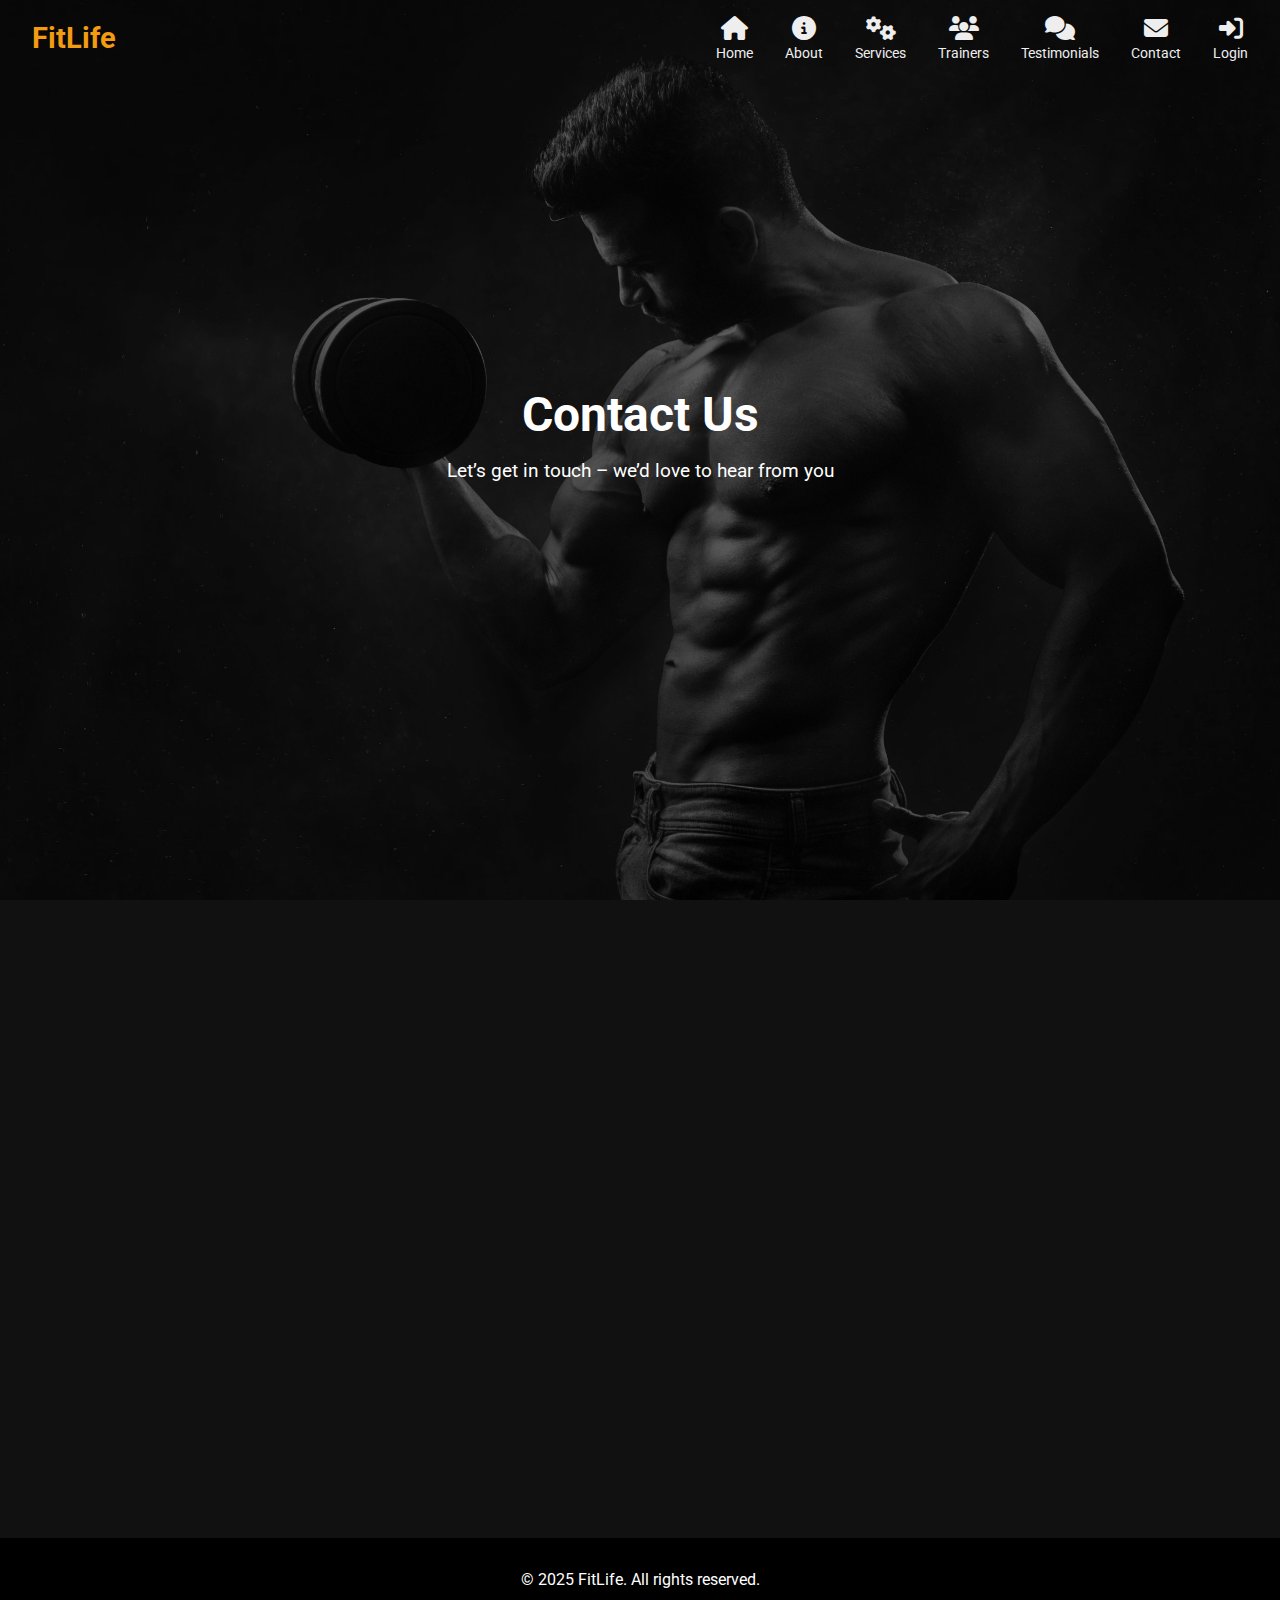
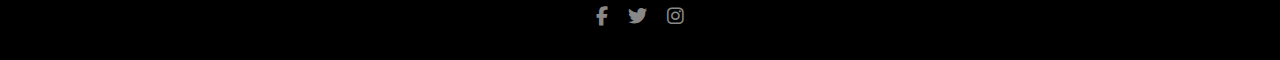
<file: contact.html>
<!DOCTYPE html>
<html lang="en">
<head>
  <meta charset="UTF-8" />
  <meta name="viewport" content="width=device-width, initial-scale=1.0"/>
  <title>FitLife | Contact</title>
  <link rel="stylesheet" href="style.css"/>
  <link href="https://fonts.googleapis.com/css2?family=Roboto:wght@300;400;700&display=swap" rel="stylesheet">
  <link rel="stylesheet" href="https://cdnjs.cloudflare.com/ajax/libs/font-awesome/6.5.0/css/all.min.css">
</head>
<body>

<header class="hero" style="background-image: url('images/contact.jpg');">
  <div class="hero-overlay">
    <nav class="navbar">
      <div class="logo">FitLife</div>
      <ul class="nav-links">
        <li><a href="index.html"><i class="fas fa-home"></i><span>Home</span></a></li>
        <li><a href="about.html"><i class="fas fa-info-circle"></i><span>About</span></a></li>
        <li><a href="services.html"><i class="fas fa-cogs"></i><span>Services</span></a></li>
        <li><a href="trainers.html"><i class="fas fa-users"></i><span>Trainers</span></a></li>
        <li><a href="testimonials.html"><i class="fas fa-comments"></i><span>Testimonials</span></a></li>
        <li><a href="contact.html"><i class="fas fa-envelope"></i><span>Contact</span></a></li>
        <li><a href="login.html"><i class="fas fa-sign-in-alt"></i><span>Login</span></a></li>
      </ul>
    </nav>
      </nav>
      <div class="hero-content">
        <h1>Contact Us</h1>
        <p>Let’s get in touch – we’d love to hear from you</p>
      </div>
    </div>
  </header>

  <main>
<section class="section fade-in">
  <div class="container contact-grid">
    <div class="contact-info">
      <h2>Get in Touch</h2>
      <p><i class="fas fa-map-marker-alt"></i> 123 Wellness Road, Sandton, Johannesburg, 2196, South Africa</p>
      <p><i class="fas fa-envelope"></i> contact@fitlife.co.za</p>
      <p><i class="fas fa-phone"></i> +27 11 123 4567</p>
      <p><i class="fas fa-clock"></i> Mon - Fri: 6am – 9pm</p>

      <div class="map-container">
        <iframe
          src="https://www.google.com/maps/embed?pb=!1m18!1m12!1m3!1d114745.82732457166!2d28.00378675!3d-26.1073667!2m3!1f0!2f0!3f0!3m2!1i1024!2i768!4f13.1!3m3!1m2!1s0x1e950cbd3b1a3e5b%3A0x3a4f507d6f89694f!2sSandton%2C%20South%20Africa!5e0!3m2!1sen!2sza!4v1715793700000!5m2!1sen!2sza"
          width="100%" height="250" style="border:0;" allowfullscreen="" loading="lazy"
          referrerpolicy="no-referrer-when-downgrade">
        </iframe>
      </div>
    </div>

    <div class="contact-form">
      <h2>Send Us a Message</h2>
      <form id="contactForm">
        <input type="text" placeholder="Your Name" name="name" required />
        <input type="email" placeholder="Your Email" name="email" required />
        <textarea name="message" placeholder="Your Message" required></textarea>
        <button type="submit" class="btn primary-btn">Send Message</button>
      </form>
      <p class="form-status"></p>
    </div>
  </div>
</section>


  <footer class="footer dark">
    <div class="container">
      <p>&copy; 2025 FitLife. All rights reserved.</p>
      <div class="socials">
        <a href="#"><i class="fab fa-facebook-f"></i></a>
        <a href="#"><i class="fab fa-twitter"></i></a>
        <a href="#"><i class="fab fa-instagram"></i></a>
      </div>
    </div>
  </footer>

  <script>
    const form = document.getElementById("contactForm");
    const status = document.querySelector(".form-status");

    form.addEventListener("submit", (e) => {
      e.preventDefault();
      status.textContent = "Thank you! We'll get back to you soon.";
      form.reset();
    });
  </script>

</body>
</html>
</file>
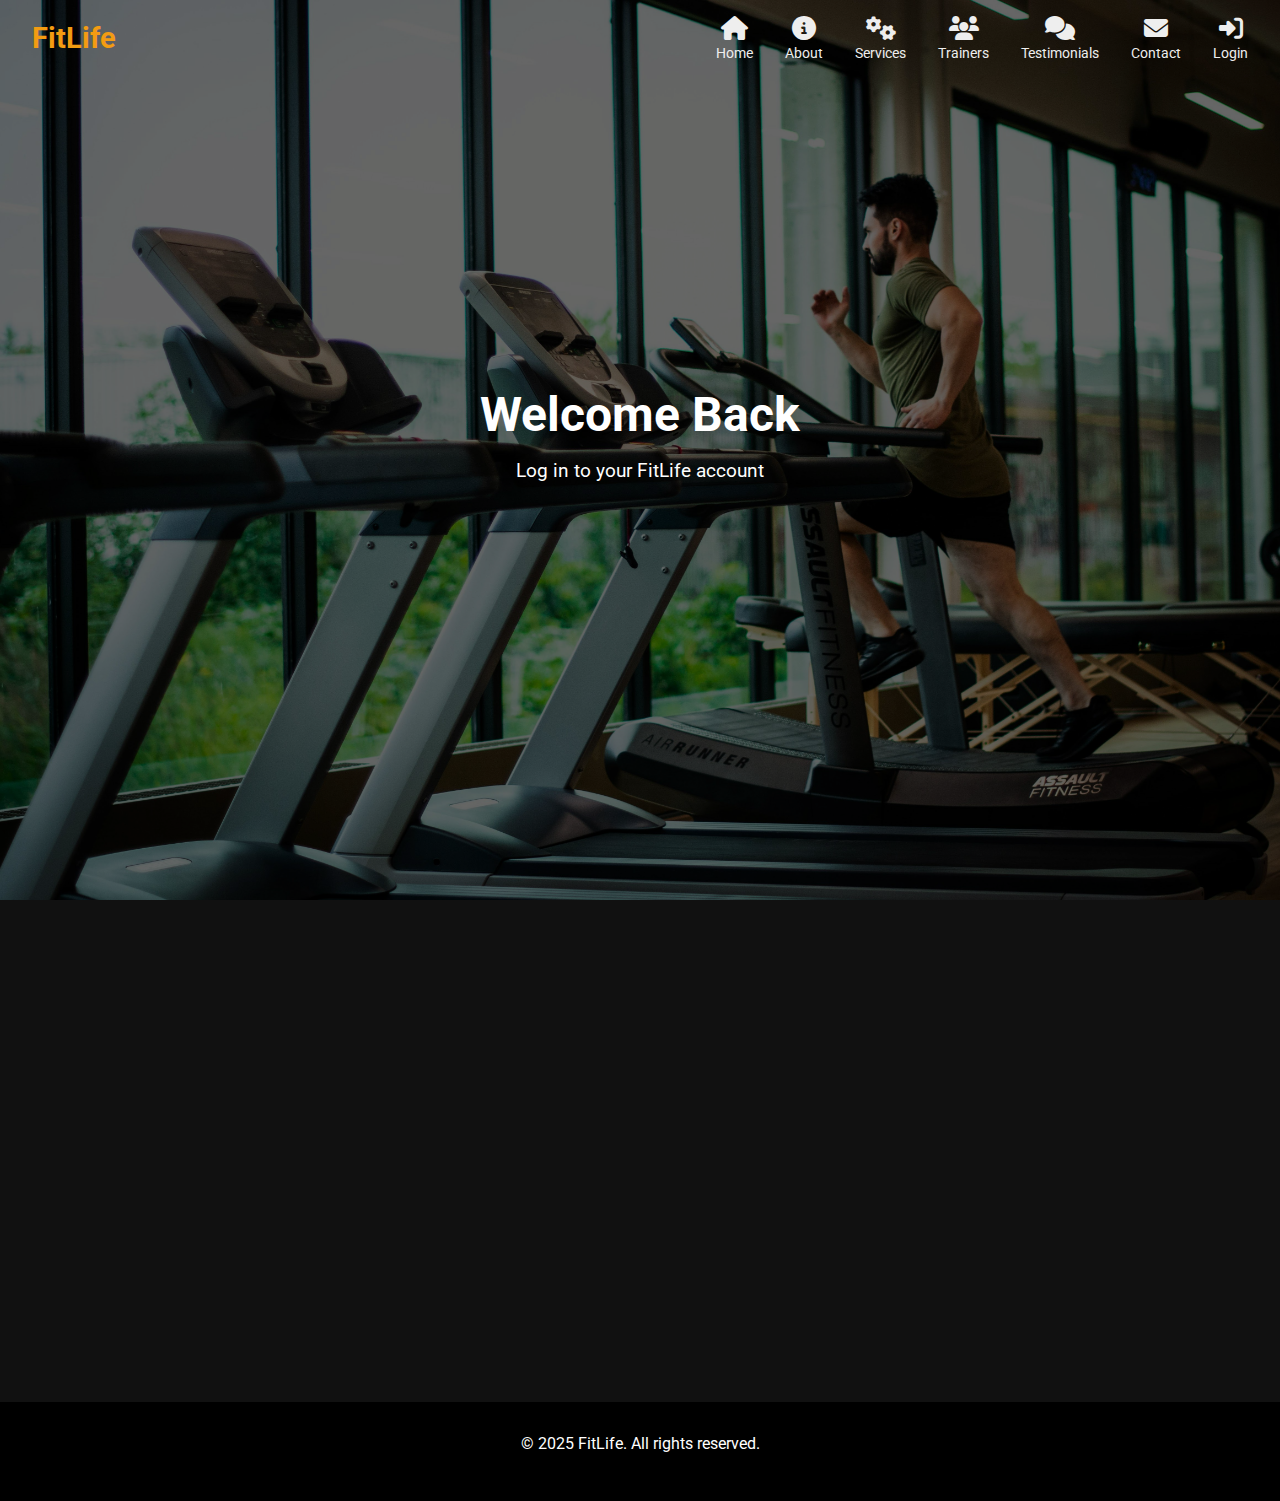
<file: login.html>
<!DOCTYPE html>
<html lang="en">
<head>
  <meta charset="UTF-8" />
  <meta name="viewport" content="width=device-width, initial-scale=1.0"/>
  <title>FitLife | Login</title>
  <link rel="stylesheet" href="style.css"/>
  <link href="https://fonts.googleapis.com/css2?family=Roboto:wght@300;400;700&display=swap" rel="stylesheet">
  <link rel="stylesheet" href="https://cdnjs.cloudflare.com/ajax/libs/font-awesome/6.5.0/css/all.min.css">
</head>
<body>

<header class="hero" style="background-image: url('images/login.jpg');">
  <div class="hero-overlay">
    <nav class="navbar">
      <div class="logo">FitLife</div>
      <ul class="nav-links">
        <li><a href="index.html"><i class="fas fa-home"></i><span>Home</span></a></li>
        <li><a href="about.html"><i class="fas fa-info-circle"></i><span>About</span></a></li>
        <li><a href="services.html"><i class="fas fa-cogs"></i><span>Services</span></a></li>
        <li><a href="trainers.html"><i class="fas fa-users"></i><span>Trainers</span></a></li>
        <li><a href="testimonials.html"><i class="fas fa-comments"></i><span>Testimonials</span></a></li>
        <li><a href="contact.html"><i class="fas fa-envelope"></i><span>Contact</span></a></li>
        <li><a href="login.html"><i class="fas fa-sign-in-alt"></i><span>Login</span></a></li>
      </ul>
    </nav>
      <div class="hero-content">
        <h1>Welcome Back</h1>
        <p>Log in to your FitLife account</p>
      </div>
    </div>
  </header>

  <main>
    <section class="section fade-in">
      <div class="container auth-form">
        <form id="loginForm">
          <h2><i class="fas fa-sign-in-alt"></i> Login</h2>
          <input type="text" id="name" placeholder="Your Name" required />
          <input type="email" id="email" placeholder="Your Email" required />
          <select id="goal">
            <option value="lose_weight">Lose Weight</option>
            <option value="build_muscle">Build Muscle</option>
            <option value="stay_fit">Stay Fit</option>
          </select>
          <button type="submit" class="btn primary-btn">Log In</button>
          <p class="form-status"></p>
        </form>
      </div>
    </section>
  </main>

  <footer class="footer dark">
    <div class="container">
      <p>&copy; 2025 FitLife. All rights reserved.</p>
    </div>
  </footer>

  <script>
    document.getElementById("loginForm").addEventListener("submit", function (e) {
      e.preventDefault();

      const user = {
        name: document.getElementById("name").value,
        email: document.getElementById("email").value,
        goal: document.getElementById("goal").value
      };

      localStorage.setItem("fitlife_user", JSON.stringify(user));
      document.querySelector(".form-status").textContent = "Login successful! Redirecting...";
      setTimeout(() => {
        window.location.href = "dashboard.html";
      }, 1500);
    });
  </script>

</body>
</html>
</file>
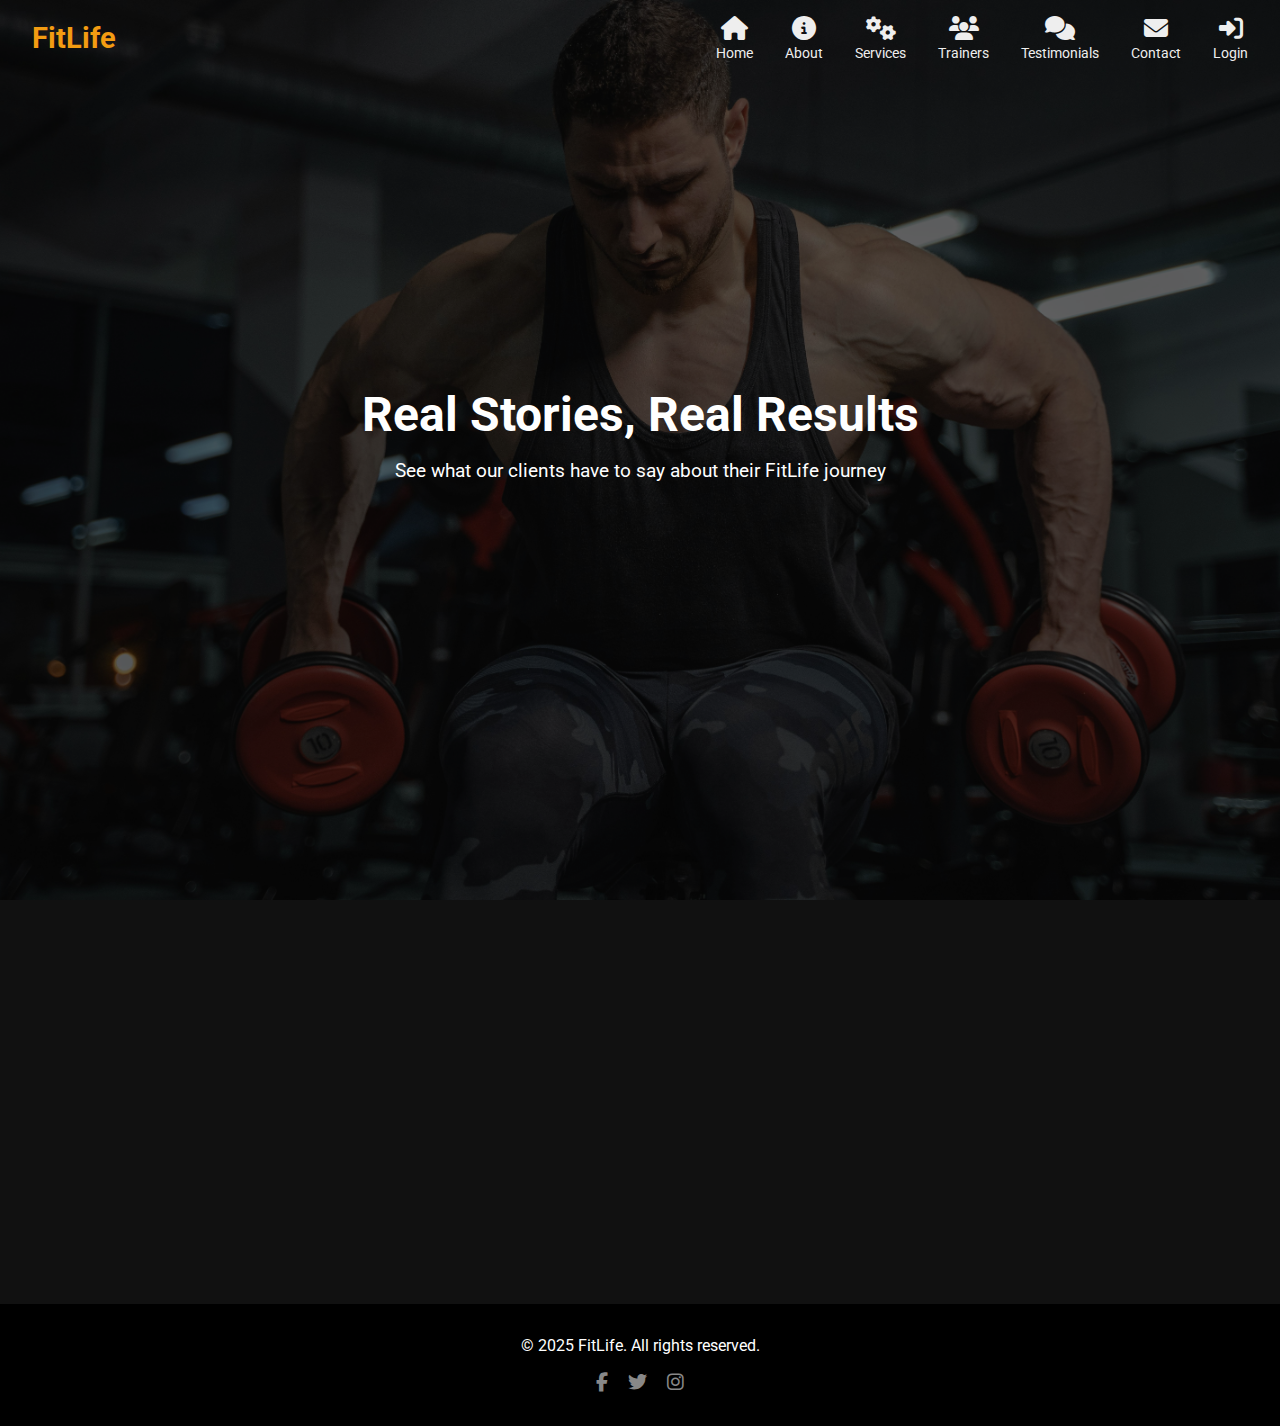
<file: testimonials.html>
<!DOCTYPE html>
<html lang="en">
<head>
  <meta charset="UTF-8" />
  <meta name="viewport" content="width=device-width, initial-scale=1.0"/>
  <title>FitLife | Testimonials</title>
  <link rel="stylesheet" href="style.css"/>
  <link href="https://fonts.googleapis.com/css2?family=Roboto:wght@300;400;700&display=swap" rel="stylesheet">
  <link rel="stylesheet" href="https://cdnjs.cloudflare.com/ajax/libs/font-awesome/6.5.0/css/all.min.css">
</head>
<body>
<header class="hero" style="background-image: url('images/testimonials.jpg');">
  <div class="hero-overlay">
    <nav class="navbar">
      <div class="logo">FitLife</div>
      <ul class="nav-links">
        <li><a href="index.html"><i class="fas fa-home"></i><span>Home</span></a></li>
        <li><a href="about.html"><i class="fas fa-info-circle"></i><span>About</span></a></li>
        <li><a href="services.html"><i class="fas fa-cogs"></i><span>Services</span></a></li>
        <li><a href="trainers.html"><i class="fas fa-users"></i><span>Trainers</span></a></li>
        <li><a href="testimonials.html"><i class="fas fa-comments"></i><span>Testimonials</span></a></li>
        <li><a href="contact.html"><i class="fas fa-envelope"></i><span>Contact</span></a></li>
        <li><a href="login.html"><i class="fas fa-sign-in-alt"></i><span>Login</span></a></li>
      </ul>
    </nav>
      <div class="hero-content">
        <h1>Real Stories, Real Results</h1>
        <p>See what our clients have to say about their FitLife journey</p>
      </div>
    </div>
  </header>

  <main>
    <section class="section fade-in">
      <div class="container">
        <h2 class="center-text">Client Testimonials</h2>
        <div class="testimonials-grid">

          <div class="testimonial-card">
            <p class="testimonial-text">“FitLife gave me confidence, energy, and a community that keeps me motivated every single day.”</p>
            <div class="testimonial-author">
              <img src="images/jamie.jpg" alt="Client 1"/>
              <div>
                <h4>Jamie L.</h4>
                <p>Software Engineer</p>
              </div>
            </div>
            <div class="rating">
              <i class="fas fa-star"></i><i class="fas fa-star"></i><i class="fas fa-star"></i><i class="fas fa-star"></i><i class="fas fa-star"></i>
            </div>
          </div>

          <div class="testimonial-card">
            <p class="testimonial-text">“The trainers actually listen and personalize everything. I lost 18kg in 6 months thanks to their support.”</p>
            <div class="testimonial-author">
              <img src="images/18k.jpg" alt="Client 2"/>
              <div>
                <h4>Samantha R</h4>
                <p>Entrepreneur</p>
              </div>
            </div>
            <div class="rating">
              <i class="fas fa-star"></i><i class="fas fa-star"></i><i class="fas fa-star"></i><i class="fas fa-star"></i><i class="fas fa-star-half-alt"></i>
            </div>
          </div>

          <div class="testimonial-card">
            <p class="testimonial-text">“As a dad of 3, I needed flexibility. FitLife gave me home workouts and nutrition coaching that actually work.”</p>
            <div class="testimonial-author">
              <img src="images/chris.jpg" alt="Client 3"/>
              <div>
                <h4>Chris D</h4>
                <p>Full-time Dad</p>
              </div>
            </div>
            <div class="rating">
              <i class="fas fa-star"></i><i class="fas fa-star"></i><i class="fas fa-star"></i><i class="fas fa-star"></i><i class="fas fa-star"></i>
            </div>
          </div>

        </div>
      </div>
    </section>
  </main>

  <footer class="footer dark">
    <div class="container">
      <p>&copy; 2025 FitLife. All rights reserved.</p>
      <div class="socials">
        <a href="#"><i class="fab fa-facebook-f"></i></a>
        <a href="#"><i class="fab fa-twitter"></i></a>
        <a href="#"><i class="fab fa-instagram"></i></a>
      </div>
    </div>
  </footer>

</body>
</html>
</file>
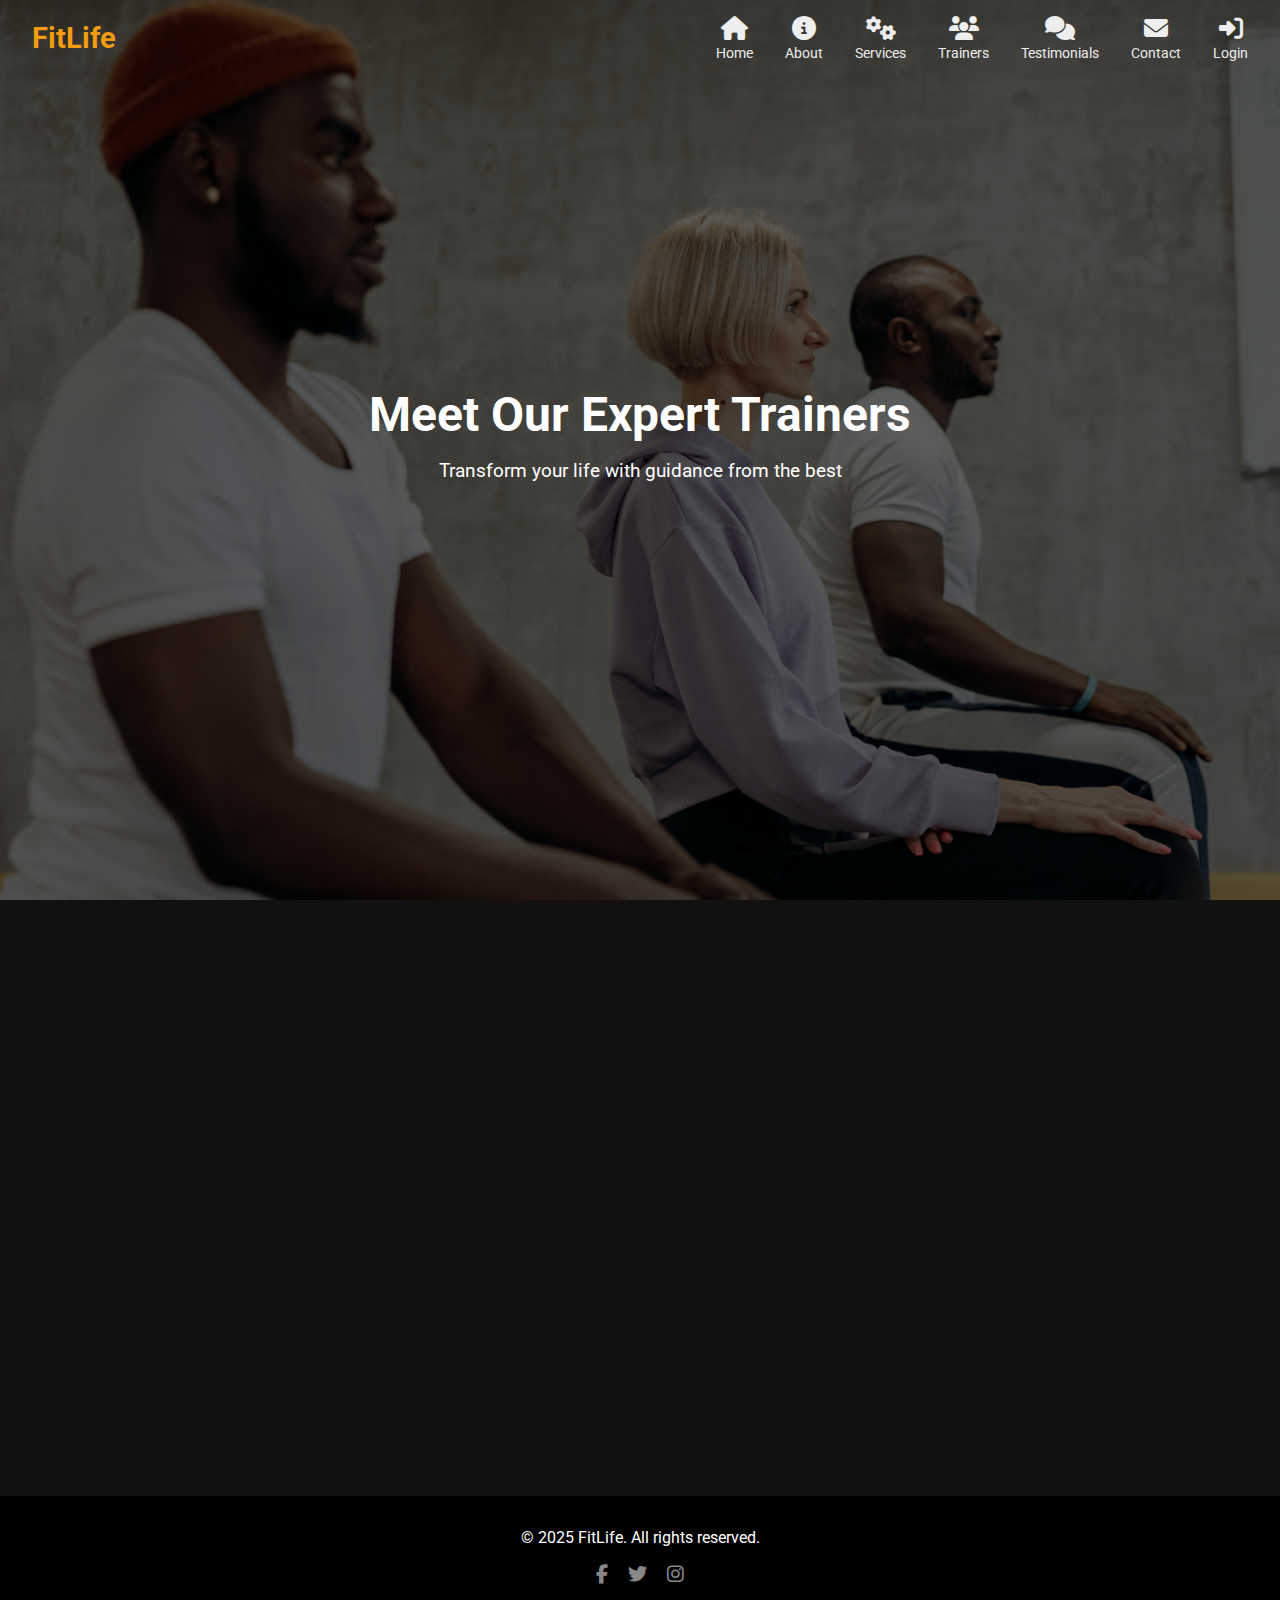
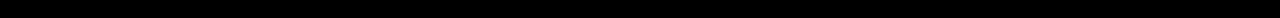
<file: trainers.html>
<!DOCTYPE html>
<html lang="en">
<head>
  <meta charset="UTF-8" />
  <meta name="viewport" content="width=device-width, initial-scale=1.0"/>
  <title>FitLife | Meet the Trainers</title>
  <link rel="stylesheet" href="style.css"/>
  <link href="https://fonts.googleapis.com/css2?family=Roboto:wght@300;400;700&display=swap" rel="stylesheet">
  <link rel="stylesheet" href="https://cdnjs.cloudflare.com/ajax/libs/font-awesome/6.5.0/css/all.min.css">
</head>
<body>

<header class="hero" style="background-image: url('images/trainers.jpg');">
  <div class="hero-overlay">
    <nav class="navbar">
      <div class="logo">FitLife</div>
      <ul class="nav-links">
        <li><a href="index.html"><i class="fas fa-home"></i><span>Home</span></a></li>
        <li><a href="about.html"><i class="fas fa-info-circle"></i><span>About</span></a></li>
        <li><a href="services.html"><i class="fas fa-cogs"></i><span>Services</span></a></li>
        <li><a href="trainers.html"><i class="fas fa-users"></i><span>Trainers</span></a></li>
        <li><a href="testimonials.html"><i class="fas fa-comments"></i><span>Testimonials</span></a></li>
        <li><a href="contact.html"><i class="fas fa-envelope"></i><span>Contact</span></a></li>
        <li><a href="login.html"><i class="fas fa-sign-in-alt"></i><span>Login</span></a></li>
      </ul>
    </nav>
      <div class="hero-content">
        <h1>Meet Our Expert Trainers</h1>
        <p>Transform your life with guidance from the best</p>
      </div>
    </div>
  </header>

  <main>
    <section class="section fade-in">
      <div class="container">
        <div class="trainers-grid">

          <!-- Trainer 1 -->
          <div class="trainer-card">
            <img src="images/trainer3.jpg" alt="Alex Storm" />
            <div class="trainer-info">
              <h3>Alex Storm</h3>
              <p>Strength & Conditioning Coach</p>
              <div class="overlay">
                <p>Certified in powerlifting, bodybuilding, and endurance training. Over 10 years of experience helping clients build strength and confidence.</p>
                <div class="social-links">
                  <a href="#"><i class="fab fa-instagram"></i></a>
                  <a href="#"><i class="fab fa-facebook-f"></i></a>
                  <a href="#"><i class="fab fa-linkedin-in"></i></a>
                </div>
                <a href="booking.html" class="btn small-btn">Book Session</a>
              </div>
            </div>
          </div>

          <!-- Trainer 2 -->
          <div class="trainer-card">
            <img src="images/trainer1.jpg" alt="Lena Rivers" />
            <div class="trainer-info">
              <h3>Lena Rivers</h3>
              <p>Yoga & Flexibility Instructor</p>
              <div class="overlay">
                <p>Expert in Vinyasa and restorative yoga. Passionate about mental wellness and holistic health practices.</p>
                <div class="social-links">
                  <a href="#"><i class="fab fa-instagram"></i></a>
                  <a href="#"><i class="fab fa-facebook-f"></i></a>
                </div>
                <a href="booking.html" class="btn small-btn">Book Session</a>
              </div>
            </div>
          </div>

          <!-- Trainer 3 -->
          <div class="trainer-card">
            <img src="images/trainer2.jpg" alt="Mike Blaze" />
            <div class="trainer-info">
              <h3>Mike Blaze</h3>
              <p>HIIT Specialist</p>
              <div class="overlay">
                <p>High-energy coach known for intense, fat-burning interval workouts. Certified in advanced metabolic training.</p>
                <div class="social-links">
                  <a href="#"><i class="fab fa-instagram"></i></a>
                  <a href="#"><i class="fab fa-twitter"></i></a>
                </div>
                <a href="booking.html" class="btn small-btn">Book Session</a>
              </div>
            </div>
          </div>

          <!-- Trainer 4 -->
          <div class="trainer-card">
            <img src="images/trainer4.jpg" alt="Sophia Cruz" />
            <div class="trainer-info">
              <h3>Sophia Cruz</h3>
              <p>Nutrition & Wellness Coach</p>
              <div class="overlay">
                <p>Registered dietitian and certified wellness consultant. Helps clients develop sustainable eating habits and lifestyle balance.</p>
                <div class="social-links">
                  <a href="#"><i class="fab fa-instagram"></i></a>
                  <a href="#"><i class="fab fa-linkedin-in"></i></a>
                </div>
                <a href="booking.html" class="btn small-btn">Book Session</a>
              </div>
            </div>
          </div>

        </div>
      </div>
    </section>
  </main>

  <footer class="footer dark">
    <div class="container">
      <p>&copy; 2025 FitLife. All rights reserved.</p>
      <div class="socials">
        <a href="#"><i class="fab fa-facebook-f"></i></a>
        <a href="#"><i class="fab fa-twitter"></i></a>
        <a href="#"><i class="fab fa-instagram"></i></a>
      </div>
    </div>
  </footer>

</body>
</html>
</file>
<file: style.css>
/* Reset and Base Styles */
* {
  margin: 0;
  padding: 0;
  box-sizing: border-box;
}

body, html {
  font-family: 'Roboto', sans-serif;
  color: #fff;
  background-color: #111;
  scroll-behavior: smooth;
}

a {
  text-decoration: none;
  color: inherit;
  transition: all 0.3s ease;
}

ul {
  list-style: none;
}

h1, h2, h3, h4, p {
  margin-bottom: 1rem;
}

.navbar {
  position: absolute;
  top: 0;
  left: 0;
  right: 0;
  display: flex;
  justify-content: space-between;
  align-items: center;
  padding: 1rem 2rem;
  z-index: 1000;
}


.logo {
  font-size: 1.8rem;
  font-weight: bold;
  color: #f39c12;
}

.nav-links {
  display: flex;
  gap: 2rem;
}

.nav-links li {
  text-align: center;
}

.nav-links a {
  display: flex;
  flex-direction: column;
  align-items: center;
  font-size: 0.85rem;
  color: #eee;
  transition: color 0.3s ease;
}

.nav-links a i {
  font-size: 1.5rem;
  margin-bottom: 0.3rem;
}

.nav-links a:hover {
  color: #f39c12;
}

.hero {
  position: relative;
  height: 100vh;
  background-size: cover;
  background-position: center;
  background-repeat: no-repeat;
  display: flex;
  align-items: center;
  justify-content: center;
}

.hero-overlay {
  width: 100%;
  height: 100%;
  background-color: rgba(0, 0, 0, 0.6); /* subtle dark overlay */
  display: flex;
  flex-direction: column;
  justify-content: center;
  align-items: center;
  padding: 2rem;
  text-align: center;
}


.hero-content h1 {
  font-size: 3rem;
  font-weight: 700;
  margin-bottom: 1rem;
}

.hero-content p {
  font-size: 1.2rem;
  margin-bottom: 2rem;
}

.btn.primary-btn {
  background-color: #f39c12;
  padding: 0.75rem 2rem;
  border: none;
  border-radius: 50px;
  color: #fff;
  font-weight: bold;
  cursor: pointer;
  transition: background-color 0.3s ease;
}

.btn.primary-btn:hover {
  background-color: #e67e22;
}

/* Sections */
.section {
  padding: 4rem 2rem;
}

.section.dark {
  background-color: #1c1c1c;
}

.container {
  max-width: 1200px;
  margin: 0 auto;
}

.cards {
  display: flex;
  flex-wrap: wrap;
  gap: 2rem;
  justify-content: center;
}

.card {
  background-color: #222;
  border-radius: 10px;
  padding: 2rem;
  width: 300px;
  text-align: center;
  transition: transform 0.3s ease, background 0.3s ease;
}

.card:hover {
  background-color: #2a2a2a;
  transform: translateY(-5px);
}

.trainers-grid {
  display: flex;
  gap: 2rem;
  flex-wrap: wrap;
  justify-content: center;
}

.trainer {
  text-align: center;
}

.trainer img {
  width: 180px;
  height: 180px;
  border-radius: 50%;
  object-fit: cover;
  margin-bottom: 1rem;
}

/* Testimonials */
.testimonials blockquote {
  font-style: italic;
  margin: 2rem 0;
  position: relative;
  padding-left: 2rem;
  color: #ccc;
}

.testimonials blockquote::before {
  content: '“';
  font-size: 4rem;
  color: #f39c12;
  position: absolute;
  left: 0;
  top: -20px;
}

/* Signup */
form input, form select {
  width: 100%;
  padding: 0.75rem;
  margin-bottom: 1rem;
  border: none;
  border-radius: 5px;
}

form input:focus, form select:focus {
  outline: 2px solid #f39c12;
}

form .btn {
  width: 100%;
}

/* Footer */
.footer {
  padding: 2rem;
  text-align: center;
  background-color: #000;
}

.footer .socials {
  margin-top: 1rem;
}

.footer .socials a {
  color: #888;
  margin: 0 0.5rem;
  font-size: 1.2rem;
  transition: color 0.3s ease;
}

.footer .socials a:hover {
  color: #f39c12;
}

/* Animations */
.fade-in {
  animation: fadeIn 1s ease-in forwards;
  opacity: 0;
}

@keyframes fadeIn {
  to {
    opacity: 1;
  }
}

/* Responsive */
@media (max-width: 768px) {
  .nav-links {
    flex-wrap: wrap;
    justify-content: center;
    gap: 1rem;
  }

  .hero-content h1 {
    font-size: 2rem;
  }

  .cards, .trainers-grid {
    flex-direction: column;
    align-items: center;
  }
}


.section.dark {
  background-color: #111;
  color: #fff;
}

.pricing-grid {
  display: grid;
  grid-template-columns: repeat(auto-fit, minmax(280px, 1fr));
  gap: 2rem;
  margin-top: 2rem;
}

.pricing-card {
  background-color: #fff;
  color: #333;
  padding: 2rem;
  border-radius: 1rem;
  box-shadow: 0 10px 30px rgba(0,0,0,0.2);
  transition: transform 0.3s ease, box-shadow 0.3s ease;
  text-align: center;
}

.pricing-card:hover {
  transform: translateY(-6px);
  box-shadow: 0 20px 50px rgba(0,0,0,0.4);
}

.pricing-card h3 {
  margin-bottom: 0.5rem;
  font-size: 1.5rem;
  color: #111;
}

.pricing-card .price {
  font-size: 2rem;
  color: #f39c12;
  font-weight: 700;
  margin: 1rem 0;
}

.pricing-card ul {
  list-style: none;
  padding: 0;
  margin: 1rem 0;
}

.pricing-card ul li {
  display: flex;
  align-items: center;
  justify-content: center;
  gap: 0.5rem;
  font-size: 0.95rem;
}

.pricing-card i.fa-check {
  color: #2ecc71;
}

.pricing-card i.fa-times {
  color: #e74c3c;
}

.btn {
  display: inline-block;
  padding: 0.75rem 1.5rem;
  border-radius: 30px;
  font-weight: bold;
  text-decoration: none;
  margin-top: 1rem;
  transition: background-color 0.3s ease;
}

.dark-btn {
  background-color: #222;
  color: #fff;
}

.dark-btn:hover {
  background-color: #333;
}

.gold-btn {
  background-color: #f39c12;
  color: #fff;
}

.gold-btn:hover {
  background-color: #d78a0a;
}

.pricing-card.featured {
  border: 3px solid #f39c12;
  background-color: #fffef5;
}


.trainers-grid {
  display: grid;
  grid-template-columns: repeat(auto-fit, minmax(260px, 1fr));
  gap: 2rem;
  margin-top: 2rem;
}

.trainer-card {
  position: relative;
  overflow: hidden;
  border-radius: 1rem;
  box-shadow: 0 10px 25px rgba(0,0,0,0.15);
  transition: transform 0.3s ease;
  background-color: #fff;
}

.trainer-card:hover {
  transform: translateY(-6px);
}

.trainer-card img {
  width: 100%;
  height: 340px;
  object-fit: cover;
}

.trainer-info {
  text-align: center;
  padding: 1rem;
  position: relative;
}

.trainer-info h3 {
  font-size: 1.2rem;
  margin: 0.5rem 0 0.2rem;
}

.trainer-info p {
  color: #f39c12;
  font-size: 0.95rem;
  margin-bottom: 0.5rem;
}

.trainer-info .overlay {
  position: absolute;
  top: 0;
  left: 0;
  background-color: rgba(0,0,0,0.85);
  color: #fff;
  width: 100%;
  height: 100%;
  padding: 1.5rem;
  opacity: 0;
  transition: opacity 0.4s ease;
  display: flex;
  flex-direction: column;
  justify-content: center;
  text-align: center;
}

.trainer-card:hover .overlay {
  opacity: 1;
}

.overlay p {
  font-size: 0.9rem;
  margin-bottom: 1rem;
}

.social-links {
  margin-bottom: 1rem;
}

.social-links a {
  color: #f39c12;
  margin: 0 0.5rem;
  font-size: 1.2rem;
  transition: color 0.3s ease;
}

.social-links a:hover {
  color: #fff;
}

.btn.small-btn {
  padding: 0.5rem 1rem;
  font-size: 0.9rem;
  border-radius: 30px;
  background-color: #f39c12;
  color: #fff;
  text-decoration: none;
  transition: background-color 0.3s ease;
}

.btn.small-btn:hover {
  background-color: #d78a0a;
}


.testimonials-grid {
  display: grid;
  grid-template-columns: repeat(auto-fit, minmax(280px, 1fr));
  gap: 2rem;
  margin-top: 2rem;
}

.testimonial-card {
  background: #fff;
  border-radius: 1rem;
  padding: 1.5rem;
  box-shadow: 0 10px 20px rgba(0,0,0,0.1);
  position: relative;
  transition: transform 0.3s ease;
}

.testimonial-card:hover {
  transform: translateY(-5px);
}

.testimonial-text {
  font-style: italic;
  font-size: 1.05rem;
  color: #333;
}

.testimonial-author {
  display: flex;
  align-items: center;
  margin-top: 1rem;
}

.testimonial-author img {
  width: 60px;
  height: 60px;
  border-radius: 50%;
  object-fit: cover;
  margin-right: 1rem;
}

.testimonial-author h4 {
  margin: 0;
  font-size: 1rem;
}

.testimonial-author p {
  margin: 0;
  font-size: 0.85rem;
  color: #777;
}

.rating {
  margin-top: 0.8rem;
  color: #f39c12;
}


.contact-grid {
  display: grid;
  grid-template-columns: repeat(auto-fit, minmax(320px, 1fr));
  gap: 2rem;
  align-items: start;
}

.contact-info {
  background: #f39c12;
  padding: 2rem;
  border-radius: 1rem;
  box-shadow: 0 10px 20px rgba(0,0,0,0.05);
}

.contact-info p {
  font-size: 1rem;
  margin-bottom: 1rem;
  color: #333;
}

.contact-info i {
  color: #f39c12;
  margin-right: 10px;
}

.contact-form {
  background: #fff;
  padding: 2rem;
  border-radius: 1rem;
  box-shadow: 0 10px 20px rgba(0,0,0,0.05);
}

.contact-form h2 {
  margin-bottom: 1rem;
}

.contact-form input,
.contact-form textarea {
  width: 100%;
  padding: 0.75rem;
  margin-bottom: 1rem;
  border: 1px solid #ddd;
  border-radius: 0.5rem;
  font-size: 1rem;
}

.contact-form textarea {
  height: 150px;
  resize: vertical;
}

.form-status {
  margin-top: 1rem;
  color: #27ae60;
  font-weight: bold;
}


.map-container {
  margin-top: 1.5rem;
  border-radius: 0.75rem;
  overflow: hidden;
  box-shadow: 0 4px 20px rgba(0, 0, 0, 0.1);
}


.auth-form {
  max-width: 450px;
  margin: 0 auto;
  background: #fff;
  padding: 2rem;
  border-radius: 1rem;
  box-shadow: 0 10px 30px rgba(0, 0, 0, 0.05);
}

.auth-form h2 {
  text-align: center;
  margin-bottom: 1.5rem;
  color: #333;
}

.auth-form input,
.auth-form select {
  width: 100%;
  padding: 0.75rem;
  margin-bottom: 1rem;
  border: 1px solid #ccc;
  border-radius: 0.5rem;
  font-size: 1rem;
}

.auth-form .btn {
  width: 100%;
  padding: 0.75rem;
  font-size: 1.1rem;
}

.auth-form .form-status {
  margin-top: 1rem;
  text-align: center;
  color: #27ae60;
}


.dashboard-cards {
  display: flex;
  gap: 2rem;
  margin-bottom: 2rem;
  flex-wrap: wrap;
}

.card canvas {
  max-width: 100%;
}
</file>
